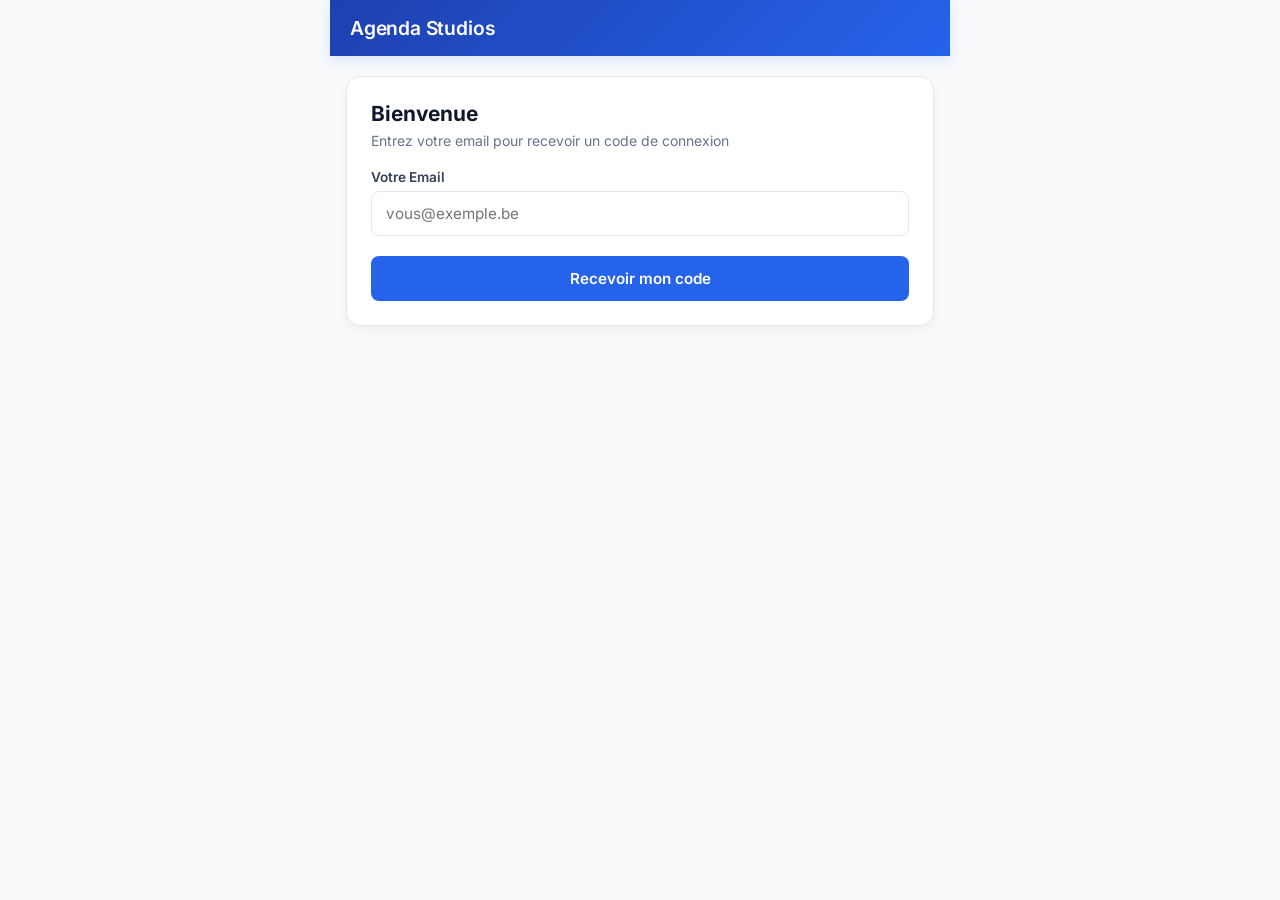
<file: index.html>
<!DOCTYPE html>
<html lang="fr">
<head>
    <meta charset="UTF-8">
    <meta name="viewport" content="width=device-width, initial-scale=1.0, maximum-scale=1.0, user-scalable=no">
    <title>Agenda des Bénévoles</title>
    <link rel="stylesheet" href="./style.css?v=4">
    <link rel="manifest" href="manifest.json">
    <link rel="preload" href="./fonts/inter-latin-wght-normal.woff2" as="font" type="font/woff2" crossorigin>
    <meta name="theme-color" content="#2563eb">
</head>
<body>
    <div id="app">
        <!-- HEADER -->
        <header>
            <h1>Agenda Studios</h1>
            <button id="logout-btn" class="hidden">Déconnexion</button>
        </header>

        <!-- SÉLECTEUR DE SEMAINE -->
        <nav id="week-nav" class="week-navigator hidden">
            <button id="prev-week-btn" class="week-nav-arrow" title="Semaine précédente">◀</button>
            <div class="week-info" id="week-picker-trigger">
                <div class="week-badge-row">
                    <span id="week-badge" class="week-badge">Semaine en cours</span>
                    <button id="today-btn" class="today-quick-btn hidden">Cette semaine</button>
                </div>
                <div id="week-label" class="week-title">Chargement...</div>
                <div id="week-dates" class="week-dates">...</div>
                <input type="week" id="week-input" class="hidden-week-input" aria-label="Choisir une semaine">
            </div>
            <button id="next-week-btn" class="week-nav-arrow" title="Semaine suivante">▶</button>
        </nav>

        <main>
            <!-- SECTION CONNEXION — ÉTAPE 1 : nom (+ email si première connexion) -->
            <section id="login-section" class="active">
                <div class="card">
                    <h2>Bienvenue</h2>
                    <p class="subtitle">Entrez votre email pour recevoir un code de connexion</p>
                    <form id="login-form">
                        <div class="form-group">
                            <label for="userEmail">Votre Email</label>
                            <input type="email" id="userEmail" required placeholder="vous@exemple.be" autocomplete="email">
                        </div>
                        <button type="submit" class="btn-primary">Recevoir mon code</button>
                    </form>
                </div>
            </section>

            <!-- SECTION CONNEXION — ÉTAPE 2 : saisie du code reçu -->
            <section id="verify-section" class="hidden">
                <div class="card">
                    <h2>Vérification</h2>
                    <p class="subtitle">
                        Un code à 6 chiffres a été envoyé à
                        <strong id="verify-target-name"></strong>.
                    </p>
                    <form id="verify-form">
                        <div class="form-group">
                            <label for="verifyCodeInput">Code reçu</label>
                            <input type="text" id="verifyCodeInput" inputmode="numeric" pattern="[0-9]*"
                                   maxlength="6" required placeholder="123456" autocomplete="one-time-code">
                        </div>
                        <button type="submit" class="btn-primary">Valider</button>
                    </form>
                    <button type="button" id="resend-code-btn" class="btn-text" style="width:100%; margin-top:0.5rem;">Renvoyer le code</button>
                    <button type="button" id="back-to-login-btn" class="btn-text" style="width:100%;">← Changer d'email</button>
                </div>
            </section>

            <!-- SECTION DASHBOARD (Mes Réservations) -->
            <section id="dashboard-section" class="hidden">
                <div class="dashboard-header">
                    <div>
                        <h2 id="welcome-message">Bonjour</h2>
                        <p class="subtitle" style="margin-bottom:0;">Planning de vos enregistrements</p>
                    </div>
                    <button id="new-booking-btn" class="btn-secondary">+ Réserver</button>
                </div>

                <button id="view-future-btn" class="btn-text" style="width:100%; text-align:left; padding-left:0;">📅 Voir mes réservations à venir (6 mois) →</button>

                <h3 class="section-title">Mes Réservations sur cette semaine</h3>
                <div id="my-slots-container">
                    <div class="empty-state">Chargement...</div>
                </div>
            </section>

            <!-- SECTION RÉSERVATION -->
            <section id="booking-section" class="hidden">
                <div class="dashboard-header">
                    <div>
                        <h2>Réserver un Studio</h2>
                        <p class="subtitle" style="margin-bottom:0;">Sélectionnez un créneau disponible</p>
                    </div>
                    <button id="back-to-dash-btn" class="btn-text">← Mes réservations</button>
                </div>

                <div id="available-slots-container">
                    <div class="empty-state">Chargement...</div>
                </div>
            </section>

            <!-- SECTION VUE AGRÉGÉE (6 PROCHAINS MOIS) -->
            <section id="future-section" class="hidden">
                <div class="dashboard-header">
                    <div>
                        <h2>Mes réservations à venir</h2>
                        <p class="subtitle" style="margin-bottom:0;">Sur les 6 prochains mois</p>
                    </div>
                    <button id="back-from-future-btn" class="btn-text">← Retour</button>
                </div>

                <div id="future-slots-container">
                    <div class="empty-state">Chargement...</div>
                </div>
            </section>
        </main>
    </div>

    <!-- LOADER OVERLAY -->
    <div id="loader" class="hidden">
        <div class="spinner"></div>
    </div>

    <!-- TOAST NOTIFICATION -->
    <div id="toast" class="hidden">Message</div>

    <script src="./app.js?v=9"></script>
</body>
</html>
</file>
<file: style.css>
/* Police Inter hébergée localement (SIL Open Font License, voir fonts/Inter-OFL.txt) */
@font-face {
    font-family: 'Inter';
    font-style: normal;
    font-weight: 100 900;
    font-display: swap;
    src: url('./fonts/inter-latin-wght-normal.woff2') format('woff2');
}

:root {
    --primary: #2563eb;
    --primary-hover: #1d4ed8;
    --primary-light: #eff6ff;
    --danger: #dc2626;
    --danger-hover: #b91c1c;
    --bg-color: #f8fafc;
    --card-bg: #ffffff;
    --text-main: #0f172a;
    --text-muted: #64748b;
    --border: #e2e8f0;
    --success: #16a34a;
    --success-light: #f0fdf4;
}

* {
    box-sizing: border-box;
    margin: 0;
    padding: 0;
    font-family: 'Inter', -apple-system, BlinkMacSystemFont, sans-serif;
}

body {
    background-color: var(--bg-color);
    color: var(--text-main);
    -webkit-font-smoothing: antialiased;
}

#app {
    max-width: 620px;
    margin: 0 auto;
    min-height: 100vh;
    display: flex;
    flex-direction: column;
}

header {
    background: linear-gradient(135deg, #1e40af, #2563eb);
    color: white;
    padding: 1rem 1.25rem;
    display: flex;
    justify-content: space-between;
    align-items: center;
    box-shadow: 0 4px 12px rgba(37, 99, 235, 0.15);
}

header h1 {
    font-size: 1.2rem;
    font-weight: 600;
    letter-spacing: -0.01em;
}

/* SÉLECTEUR DE SEMAINE */
.week-navigator {
    background: white;
    border-bottom: 1px solid var(--border);
    padding: 0.75rem 1rem;
    display: flex;
    align-items: center;
    justify-content: space-between;
    position: sticky;
    top: 0;
    z-index: 100;
    box-shadow: 0 2px 8px rgba(0,0,0,0.03);
}

.week-nav-arrow {
    background: #f1f5f9;
    color: #334155;
    border: 1px solid var(--border);
    width: 38px;
    height: 38px;
    border-radius: 8px;
    display: flex;
    align-items: center;
    justify-content: center;
    font-size: 0.9rem;
    cursor: pointer;
    transition: all 0.15s ease;
    flex-shrink: 0;
}

.week-nav-arrow:hover {
    background: #e2e8f0;
    color: var(--primary);
    transform: scale(1.04);
}

.week-info {
    flex: 1;
    text-align: center;
    cursor: pointer;
    padding: 4px 8px;
    border-radius: 8px;
    position: relative;
    transition: background-color 0.2s;
}

.week-info:hover {
    background-color: var(--primary-light);
}

.week-badge-row {
    display: flex;
    justify-content: center;
    align-items: center;
    gap: 6px;
    margin-bottom: 2px;
}

.week-badge {
    font-size: 0.7rem;
    font-weight: 600;
    text-transform: uppercase;
    letter-spacing: 0.05em;
    padding: 2px 8px;
    border-radius: 12px;
    background: #f1f5f9;
    color: #475569;
}

.week-badge.current {
    background: #dbeafe;
    color: #1d4ed8;
}

.today-quick-btn {
    font-size: 0.7rem;
    font-weight: 600;
    background: var(--primary);
    color: white;
    border-radius: 10px;
    padding: 2px 8px;
    border: none;
    cursor: pointer;
}

.today-quick-btn:hover {
    background: var(--primary-hover);
}

.week-title {
    font-size: 1.05rem;
    font-weight: 700;
    color: var(--text-main);
}

.week-dates {
    font-size: 0.8rem;
    color: var(--text-muted);
    margin-top: 1px;
}

.hidden-week-input {
    position: absolute;
    opacity: 0;
    pointer-events: none;
    left: 0;
    top: 0;
    width: 100%;
    height: 100%;
}

main {
    padding: 1.25rem 1rem;
    flex: 1;
}

section {
    display: none;
    animation: fadeIn 0.25s ease;
}

section.active {
    display: block;
}

.card {
    background: var(--card-bg);
    border-radius: 14px;
    padding: 1.5rem;
    box-shadow: 0 4px 12px rgba(0,0,0,0.05);
    border: 1px solid var(--border);
    margin-bottom: 1rem;
}

.card h2 { 
    font-size: 1.3rem; 
    font-weight: 700; 
    margin-bottom: 0.35rem; 
}

.subtitle { 
    color: var(--text-muted); 
    font-size: 0.875rem; 
    margin-bottom: 1.25rem; 
}

.section-title {
    font-size: 0.95rem;
    font-weight: 600;
    color: var(--text-muted);
    text-transform: uppercase;
    letter-spacing: 0.04em;
    margin: 1.25rem 0 0.75rem 0;
}

.future-week-heading {
    font-size: 0.8rem;
    font-weight: 700;
    color: var(--primary);
    text-transform: uppercase;
    letter-spacing: 0.04em;
    margin: 1.5rem 0 0.5rem 0;
    padding-bottom: 0.25rem;
    border-bottom: 1px solid var(--border);
}
.future-week-heading:first-child {
    margin-top: 0.5rem;
}

.form-group {
    margin-bottom: 1.25rem;
}

.form-group label {
    display: block;
    font-size: 0.85rem;
    font-weight: 600;
    color: #334155;
    margin-bottom: 0.4rem;
}

input, select {
    width: 100%;
    padding: 0.75rem 0.9rem;
    border: 1.5px solid var(--border);
    border-radius: 8px;
    font-size: 0.95rem;
    color: var(--text-main);
    background-color: white;
    transition: border-color 0.2s, box-shadow 0.2s;
}

input:focus, select:focus {
    outline: none;
    border-color: var(--primary);
    box-shadow: 0 0 0 3px rgba(37, 99, 235, 0.12);
}

button {
    cursor: pointer;
    border: none;
    font-size: 0.95rem;
    font-weight: 600;
    transition: all 0.2s;
}

.btn-primary {
    width: 100%;
    background-color: var(--primary);
    color: white;
    padding: 0.8rem;
    border-radius: 8px;
}
.btn-primary:hover { 
    background-color: var(--primary-hover); 
    transform: translateY(-1px);
    box-shadow: 0 4px 10px rgba(37, 99, 235, 0.25);
}

.btn-secondary {
    background-color: var(--primary-light);
    color: var(--primary);
    padding: 0.5rem 1rem;
    border-radius: 8px;
    font-size: 0.875rem;
    font-weight: 600;
    border: 1px solid #bfdbfe;
}
.btn-secondary:hover {
    background-color: #dbeafe;
}

.btn-danger {
    background-color: #fee2e2;
    color: var(--danger);
    padding: 0.5rem 0.9rem;
    border-radius: 6px;
    font-size: 0.85rem;
    font-weight: 600;
    border: 1px solid #fecaca;
}
.btn-danger:hover { 
    background-color: var(--danger); 
    color: white; 
}

.btn-text {
    background: none;
    color: var(--primary);
    padding: 0.5rem;
    font-weight: 600;
}

#logout-btn {
    background: rgba(255,255,255,0.18);
    color: white;
    padding: 0.4rem 0.8rem;
    border-radius: 6px;
    font-size: 0.8rem;
    font-weight: 500;
    backdrop-filter: blur(4px);
}
#logout-btn:hover {
    background: rgba(255,255,255,0.28);
}

.dashboard-header {
    display: flex;
    justify-content: space-between;
    align-items: center;
    margin-bottom: 1rem;
}

.slot-card {
    background: var(--card-bg);
    border: 1px solid var(--border);
    border-radius: 12px;
    padding: 1.1rem;
    margin-bottom: 0.85rem;
    display: flex;
    flex-direction: column;
    gap: 0.75rem;
    box-shadow: 0 2px 4px rgba(0,0,0,0.02);
    transition: transform 0.15s ease, box-shadow 0.15s ease;
}

.slot-card:hover {
    box-shadow: 0 4px 10px rgba(0,0,0,0.05);
}

.slot-header {
    display: flex;
    justify-content: space-between;
    align-items: flex-start;
}
.slot-day { 
    font-weight: 700; 
    color: var(--primary); 
    font-size: 1rem;
}
.slot-time { 
    font-size: 0.85rem; 
    color: var(--text-muted); 
    margin-top: 2px;
}
.slot-studio { 
    font-size: 0.8rem; 
    font-weight: 600; 
    background: #f1f5f9; 
    color: #334155; 
    padding: 4px 8px; 
    border-radius: 6px;
    border: 1px solid var(--border);
}

.empty-state {
    text-align: center;
    padding: 2.5rem 1rem;
    color: var(--text-muted);
    background: white;
    border-radius: 12px;
    border: 1px dashed var(--border);
    font-size: 0.95rem;
}

/* Loader */
#loader {
    position: fixed;
    top: 0; left: 0; right: 0; bottom: 0;
    background: rgba(255,255,255,0.85);
    display: flex;
    justify-content: center;
    align-items: center;
    z-index: 1000;
    backdrop-filter: blur(2px);
}
#loader.hidden { display: none; }

.spinner {
    width: 42px; height: 42px;
    border: 3.5px solid #e2e8f0;
    border-top-color: var(--primary);
    border-radius: 50%;
    animation: spin 0.8s linear infinite;
}

/* Toast */
#toast {
    position: fixed;
    bottom: 24px; left: 50%;
    transform: translateX(-50%);
    background: #0f172a; 
    color: white;
    padding: 0.8rem 1.6rem;
    border-radius: 30px;
    font-size: 0.875rem;
    font-weight: 500;
    box-shadow: 0 8px 20px rgba(0,0,0,0.2);
    z-index: 1001;
    transition: all 0.25s ease;
}
#toast.hidden { opacity: 0; pointer-events: none; transform: translate(-50%, 12px); }

.hidden { display: none !important; }

@keyframes spin { to { transform: rotate(360deg); } }
@keyframes fadeIn { from { opacity: 0; transform: translateY(6px); } to { opacity: 1; transform: translateY(0); } }
</file>
